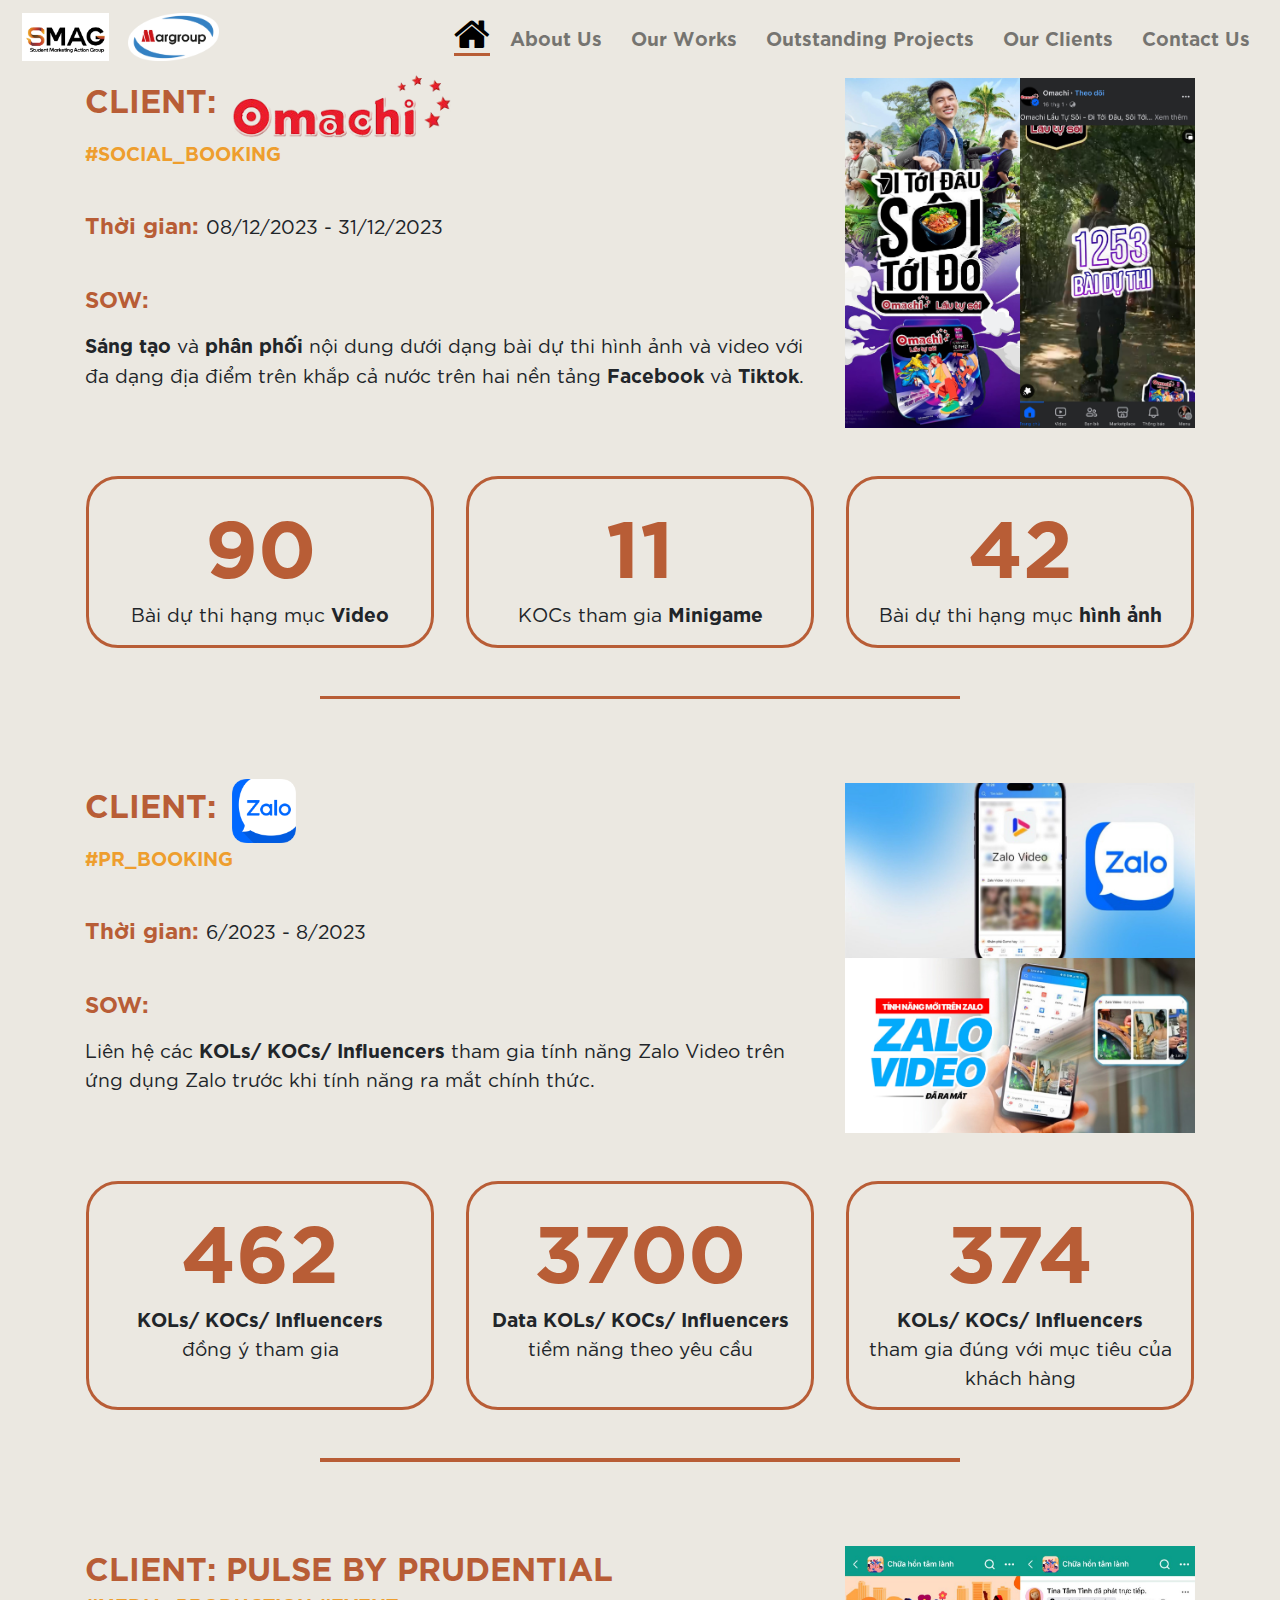
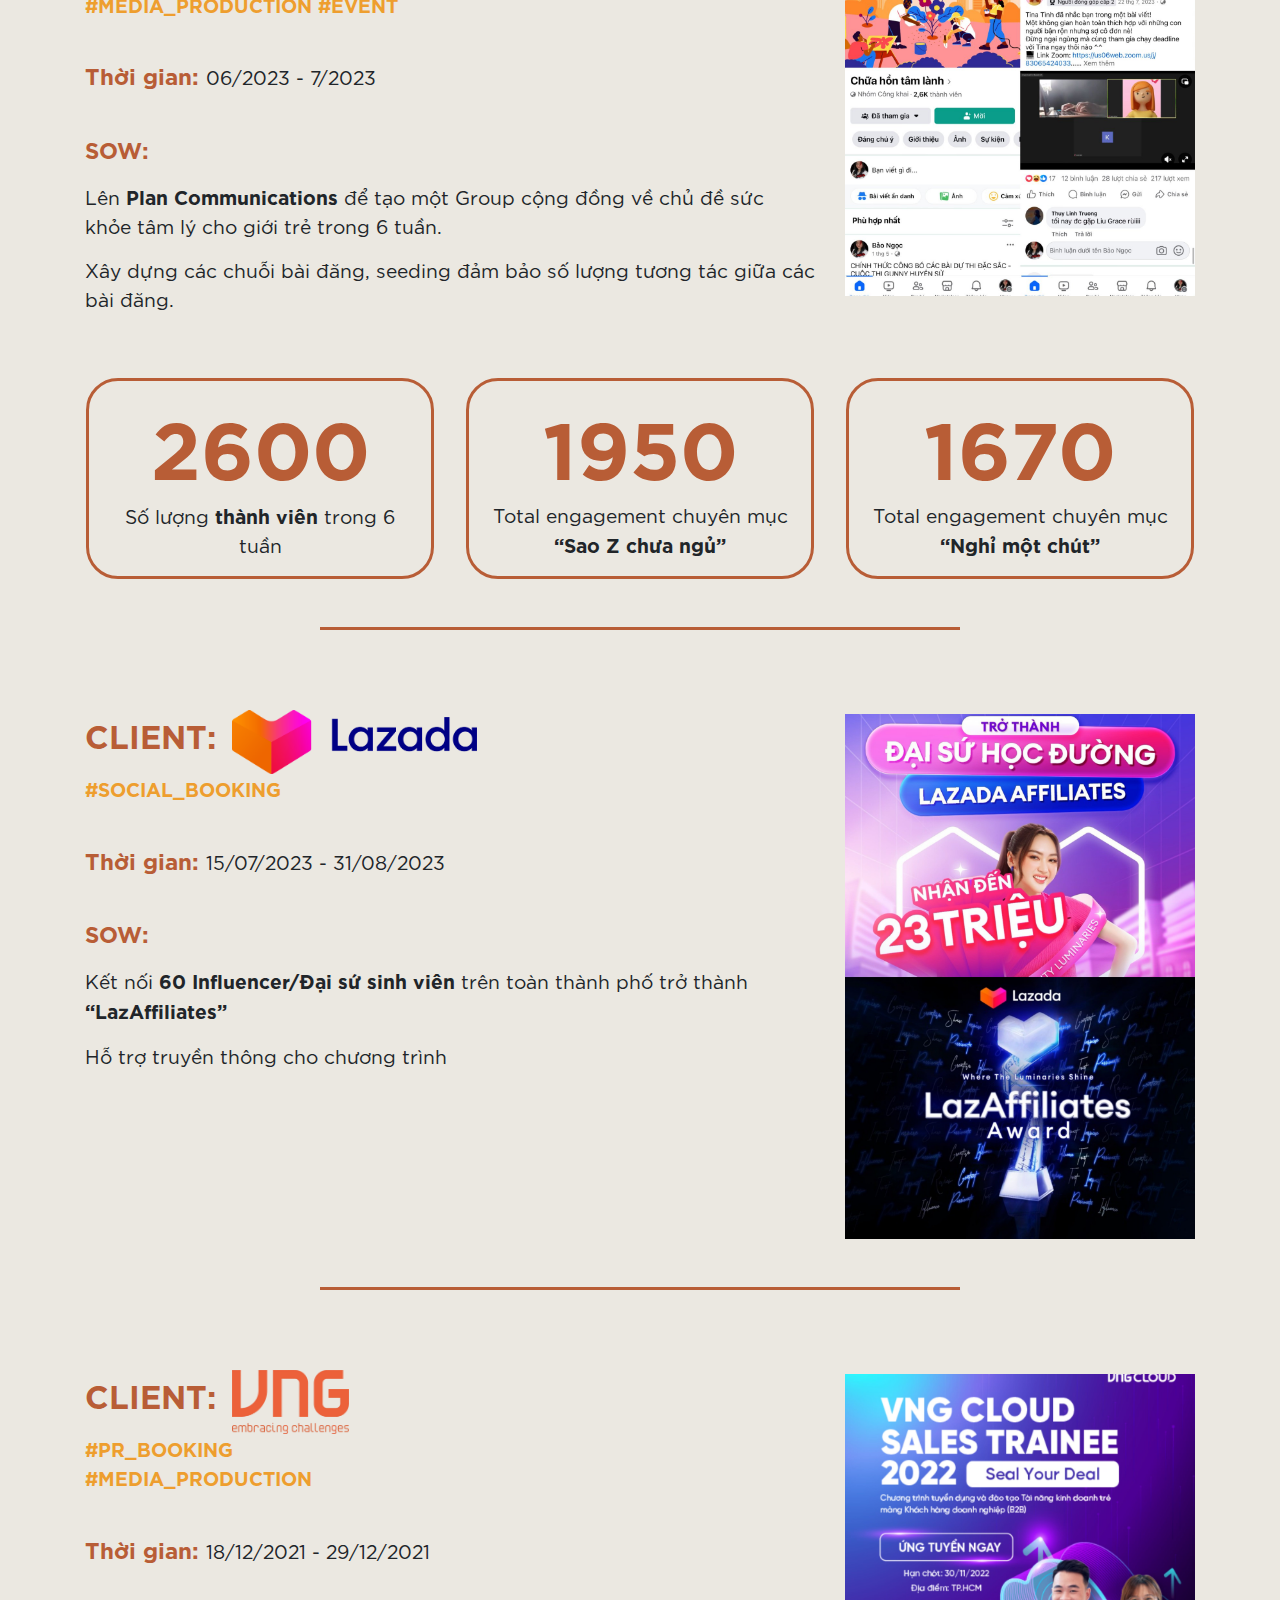
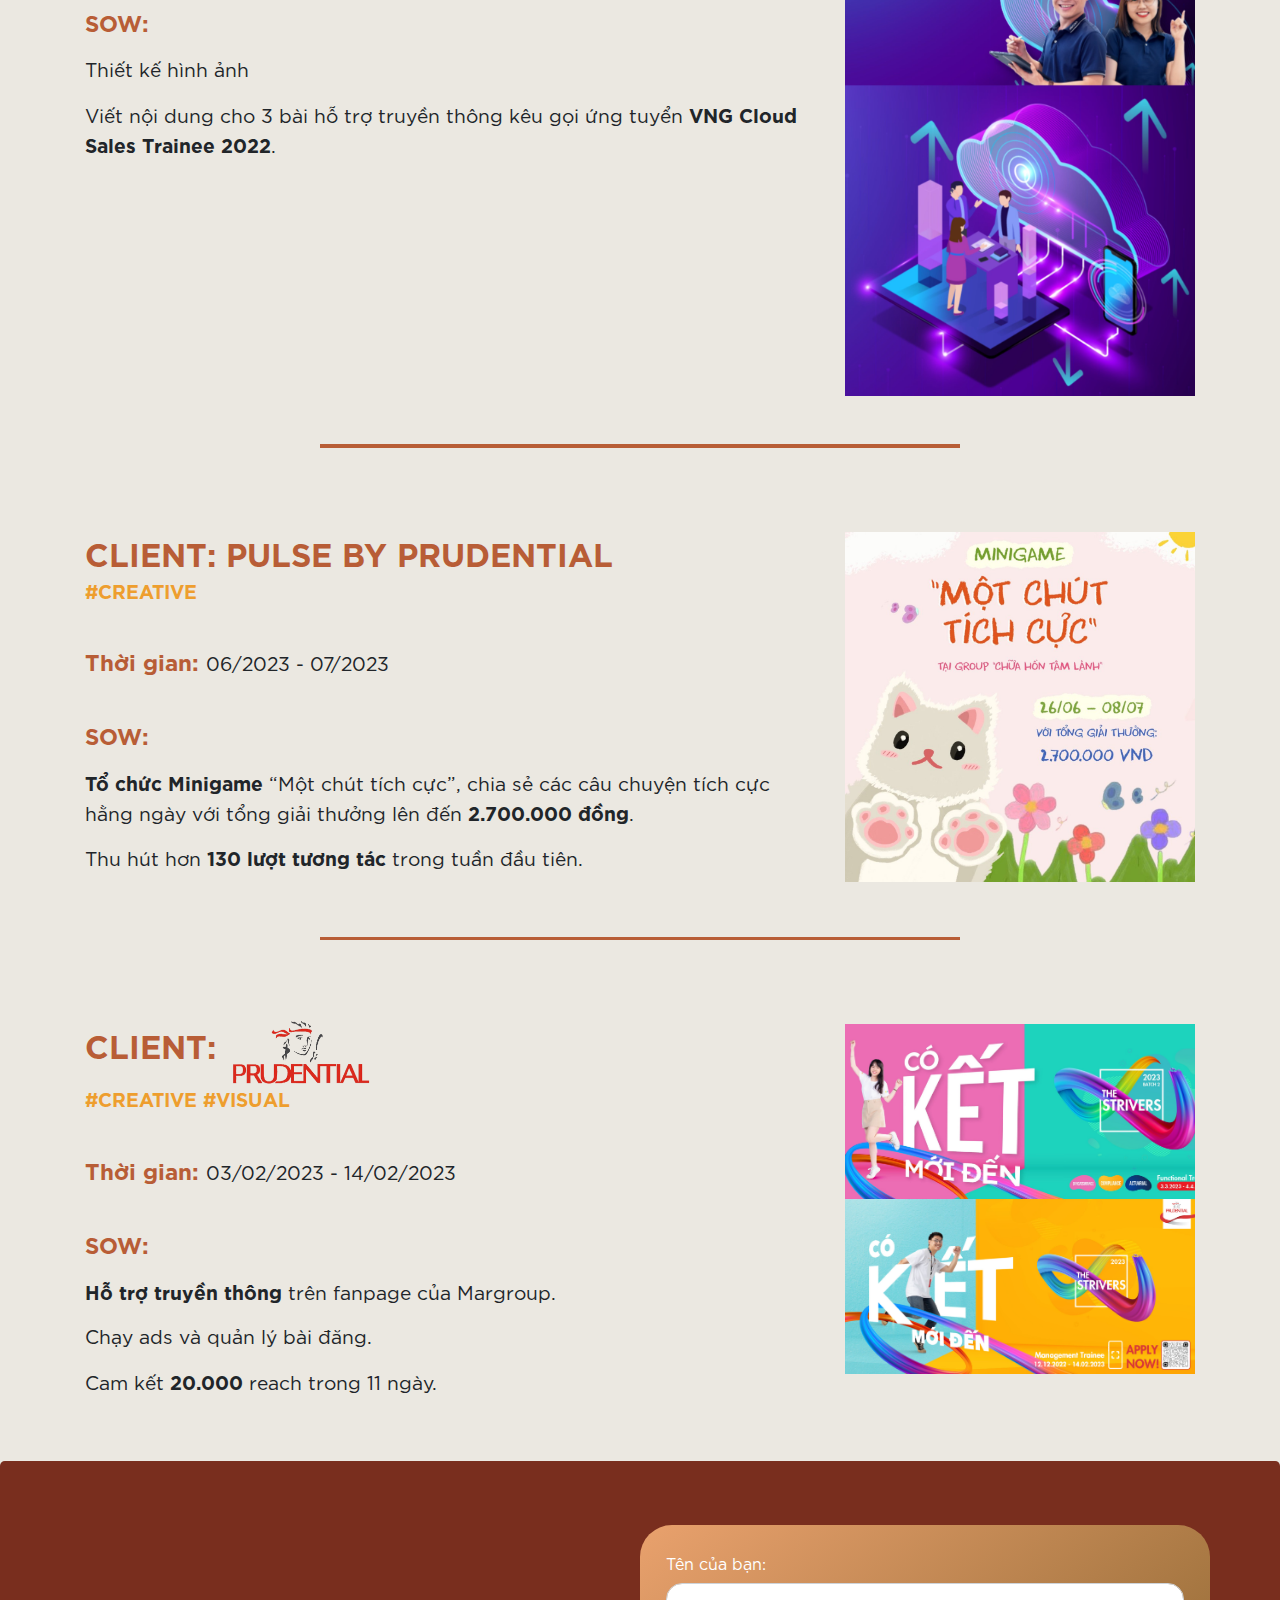
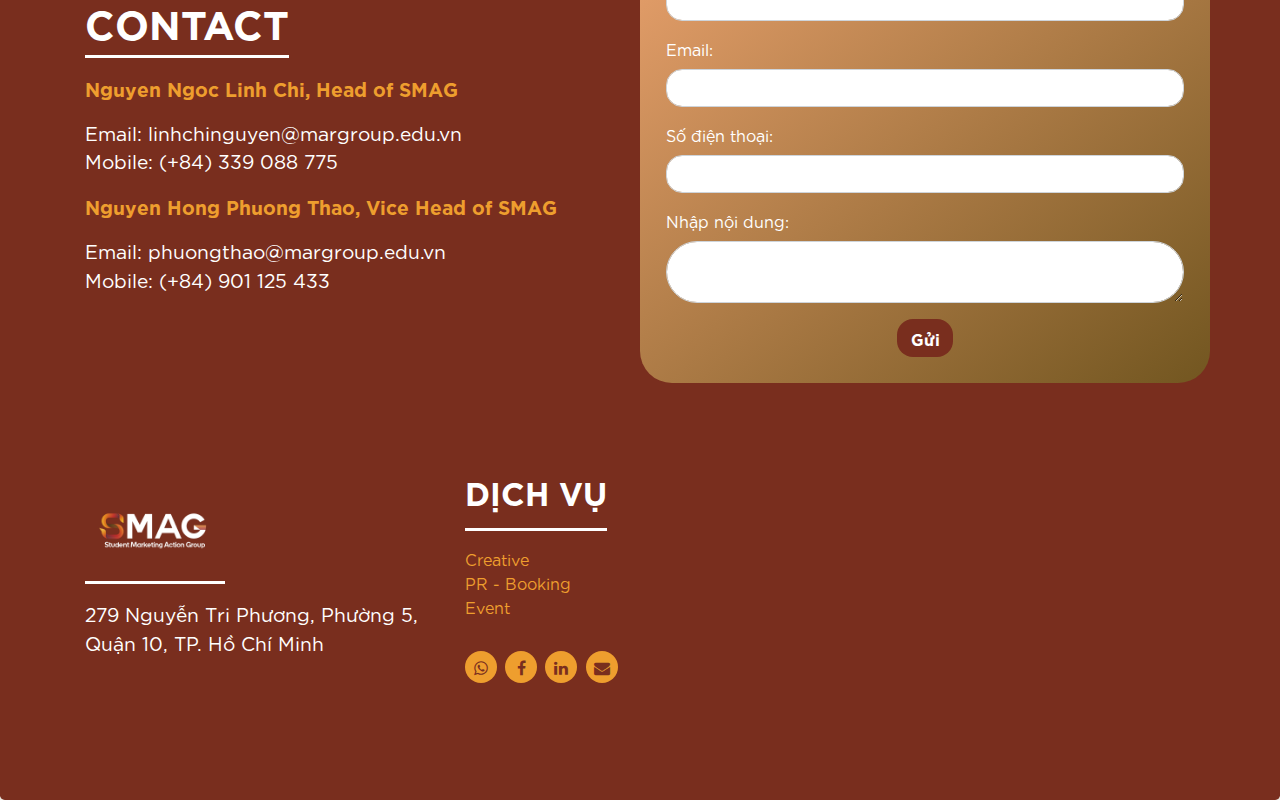
<file: outstanding-projects.html>
<!DOCTYPE html>
<html lang="vi">
  <head>
    <meta charset="UTF-8" />
    <meta name="viewport" content="width=device-width, initial-scale=1.0" />
    <title>SMAG - Outstanding Projects</title>
    <link rel="icon" href="img/Logo-Smag-3.png">
    <!-- Meta Description -->
    <meta name="description" content="SMAG - STUDENT MARKETING ACTION GROUP là một thương hiệu thuộc Margroup, hoạt động như một Agency do chính sinh viên thực hiện, chuyên cung cấp các giải pháp Marketing cho doanh nghiệp trên nền tảng kỹ thuật số." />
    <!-- Meta Keywords -->
    <meta name="keywords" content="SMAG, Student Marketing Action Group, UEH, Margroup, Marketing, Agency, Truyền thông, Kỹ thuật số, Đại học Kinh tế Hồ Chí Minh" />
    <!-- Meta Robots -->
    <meta name="robots" content="index, follow" />
    <!-- Canonical URL -->
    <link rel="canonical" href="https://smag.margroup.edu.vn" />
    <!-- Bootstrap CSS -->
    <link rel="stylesheet" href="css/bootstrap.min.css" />
    <link rel="stylesheet" href="https://maxcdn.bootstrapcdn.com/font-awesome/4.7.0/css/font-awesome.min.css" />
    <!-- Custom CSS -->
    <link rel="stylesheet" href="css/global.style.css" />
    <link rel="stylesheet" href="css/navbar.style.css" />
    <link rel="stylesheet" href="css/footer.style.css" />
    <link rel="stylesheet" href="css/outstanding.style.css" />

    <!-- Open Graph Meta Tags -->
    <meta property="og:title" content="SMAG - Student Marketing Action Group" />
    <meta property="og:description" content="SMAG - STUDENT MARKETING ACTION GROUP là một thương hiệu thuộc Margroup, hoạt động như một Agency truyền thông do chính sinh viên thực hiện, chuyên cung cấp các giải pháp Marketing cho doanh nghiệp trên nền tảng kỹ thuật số." />
    <meta property="og:image" content="./img/Smag-Social.jpg" />
    <meta property="og:url" content="https://smag.margroup.edu.vn" />
    <meta property="og:type" content="website" />

    <script>
      document.addEventListener('contextmenu', event => event.preventDefault());
      document.addEventListener('keydown', function(event) {
        if (event.key === 'F12' || 
            (event.ctrlKey && event.shiftKey && event.key === 'I') || 
            (event.ctrlKey && event.key === 'U')) {
          event.preventDefault();
        }
      });
    </script>
  </head>
  <body>
    <nav id="navbar" class="navbar navbar-expand-lg navbar-light">
      <div class="navbar-brand">
        <a href="https://smag.margroup.edu.vn/#home">
          <img
            src="img/Logo-Smag.png"
            alt="SMAG Logo"
            style="height: 3rem"
          />
        </a>
        <a href="https://smag.margroup.edu.vn/#home">
          <img
            src="img/Logo-Margroup.png"
            alt="Margroup Logo"
            style="height: 3rem"
          />
        </a>
      </div>
      <button
        class="navbar-toggler"
        type="button"
        data-toggle="collapse"
        data-target="#navbarNav"
        aria-controls="navbarNav"
        aria-expanded="false"
        aria-label="Toggle navigation"
      >
        <span class="navbar-toggler-icon"></span>
      </button>
      <div class="collapse navbar-collapse justify-content-end" id="navbarNav">
        <ul class="navbar-nav">
          <li class="nav-item">
            <a style="padding: 0;" class="nav-link" href="https://smag.margroup.edu.vn/#home">
              <i class="fa fa-home fa-2x"></i>
            </a>
          </li>
          <li class="nav-item">
            <a class="nav-link" href="https://smag.margroup.edu.vn/#smag-wrapped">About Us</a>
          </li>
          <li class="nav-item">
            <a class="nav-link" href="https://smag.margroup.edu.vn/#our-works">Our Works</a>
          </li>
          <li class="nav-item">
            <a class="nav-link" href="#outstanding-projects">Outstanding Projects</a>
          </li>
          <li class="nav-item">
            <a class="nav-link" href="https://smag.margroup.edu.vn/#sponsor-wrapped">Our Clients</a>
          </li>
          <li class="nav-item">
            <a class="nav-link" href="#footer">Contact Us</a>
          </li>
        </ul>
      </div>
    </nav>

    <div id="outstanding-projects">
      <div class="container project-section mb-5">
        <div class="row mb-5">
          <div class="col-md-8">
            <div>
              <div class="d-flex flex-row justify-content-left">
                <span class="client-title"">CLIENT: </span>
                <span>
                  <img
                    src="img/sponsor/Omachi.png"
                    alt="Omachi"
                    style="height: 4rem; margin-left: 1rem;"
                  />
                </span>
              </div>
              <p class="project-tag">#SOCIAL_BOOKING</p>
              <br>
              <p>
                <span class="sub-title">Thời gian: </span><span>08/12/2023 - 31/12/2023</span>
              </p>
              <br>
              <p class="sub-title">SOW: </p>
              <p><strong>Sáng tạo</strong> và <strong>phân phối</strong> nội dung dưới dạng bài dự thi hình ảnh và video với đa dạng địa điểm trên khắp cả nước trên hai nền tảng <strong>Facebook</strong> và <strong>Tiktok</strong>.</p>
            </div>
          </div>
          <div class="col-md-4 mt-1 content-slide-right">
            <img
              src="img/outstanding-projects/Omachi.jpg"
              alt="Omachi"
              width="100%"
            />
          </div>
        </div>

        <div class="row text-center outstanding-stats">
          <div class="d-flex flex-column align-items-center justify-content-start">
            <p class="outstanding-number">230</p>
            <p class="outstanding-description">Bài dự thi hạng mục <strong>Video</strong></p>
          </div>
          <div class="d-flex flex-column align-items-center justify-content-start">
            <p class="outstanding-number">31</p>
            <p class="outstanding-description">KOCs tham gia <strong>Minigame</strong></p>
          </div>
          <div class="d-flex flex-column align-items-center justify-content-start">
            <p class="outstanding-number">102</p>
            <p class="outstanding-description">Bài dự thi hạng mục <strong>hình ảnh</strong></p>
          </div>
        </div>
      </div>
      <div id="zalo-project" class="horizontal-line"></div>
      <div id="zalo-project" class="container project-section mb-5">
        <div class="row mb-5">
          <div class="col-md-8">
            <div>
              <div class="d-flex flex-row justify-content-left">
                <span class="client-title"">CLIENT: </span>
                <span>
                  <img
                    src="img/sponsor/Zalo.png"
                    alt="Zalo"
                    style="height: 4rem; margin-left: 1rem;"
                  />
                </span>
              </div>
              <p class="project-tag">#PR_BOOKING</p>
              <br>
              <p>
                <span class="sub-title">Thời gian: </span><span>6/2023 - 8/2023</span>
              </p>
              <br>
              <p class="sub-title">SOW: </p>
              <p>Liên hệ các <strong>KOLs/ KOCs/ Influencers</strong> tham gia tính năng Zalo Video trên ứng dụng Zalo trước khi tính năng ra mắt chính thức.</p>
            </div>
          </div>
          <div class="col-md-4 mt-1 content-slide-right">
            <img
              src="img/outstanding-projects/Zalo.jpg"
              alt="Zalo"
              width="100%"
            />
          </div>
        </div>

        <div class="row text-center outstanding-stats">
          <div class="d-flex flex-column align-items-center justify-content-start">
            <p class="outstanding-number">462</p>
            <p class="outstanding-description"><strong>KOLs/ KOCs/ Influencers</strong><br>đồng ý tham gia</p>
          </div>
          <div class="d-flex flex-column align-items-center justify-content-start">
            <p class="outstanding-number">3700</p>
            <p class="outstanding-description"><strong>Data KOLs/ KOCs/ Influencers</strong><br>tiềm năng theo yêu cầu</p>
          </div>
          <div class="d-flex flex-column align-items-center justify-content-start">
            <p class="outstanding-number">374</p>
            <p class="outstanding-description"><strong>KOLs/ KOCs/ Influencers</strong><br> tham gia đúng với mục tiêu của khách hàng</p>
          </div>
        </div>
      </div>
      <div id="pulse-project" class="horizontal-line"></div>
      <div class="container project-section mb-5">
        <div class="row mb-5">
          <div class="col-md-8">
            <div>
              <div class="d-flex flex-row justify-content-left">
                <span class="client-title"">CLIENT:  PULSE BY PRUDENTIAL</span>
              </div>
              <p class="project-tag">#MEDIA_PRODUCTION #EVENT</p>
              <br>
              <p>
                <span class="sub-title">Thời gian: </span><span>06/2023 - 7/2023</span>
              </p>
              <br>
              <p class="sub-title">SOW: </p>
              <p>Lên <strong>Plan Communications</strong> để tạo một Group cộng đồng về chủ đề sức khỏe tâm lý cho giới trẻ trong 6 tuần.</p>
              <p>Xây dựng các chuỗi bài đăng, seeding đảm bảo số lượng tương tác giữa các bài đăng.</p>
            </div>
          </div>
          <div class="col-md-4 mt-1 content-slide-right">
            <img
              src="img/outstanding-projects/Pulse.jpg"
              alt="Pulse"
              width="100%"
            />
          </div>
        </div>

        <div class="row text-center outstanding-stats">
          <div class="d-flex flex-column align-items-center justify-content-start">
            <p class="outstanding-number">2600</p>
            <p class="outstanding-description">Số lượng <strong>thành viên</strong> trong 6 tuần</p>
          </div>
          <div class="d-flex flex-column align-items-center justify-content-start">
            <p class="outstanding-number">1950</p>
            <p class="outstanding-description">Total engagement chuyên mục <strong>“Sao Z chưa ngủ”</strong></p>
          </div>
          <div class="d-flex flex-column align-items-center justify-content-start">
            <p class="outstanding-number">1670</p>
            <p class="outstanding-description">Total engagement chuyên mục <strong>“Nghỉ một chút”</strong></p>
          </div>
        </div>
      </div>
      <div id="lazada-project" class="horizontal-line"></div>
      <div class="container project-section mb-5">
        <div class="row mb-5">
          <div class="col-md-8">
            <div>
              <div class="d-flex flex-row justify-content-left">
                <span class="client-title"">CLIENT: </span>
                <span>
                  <img
                    src="img/sponsor/LAZADA.png"
                    alt="LAZADA"
                    style="height: 4rem; margin-left: 1rem;"
                  />
                </span>
              </div>
              <p class="project-tag">#SOCIAL_BOOKING</p>
              <br>
              <p>
                <span class="sub-title">Thời gian: </span><span> 15/07/2023 - 31/08/2023</span>
              </p>
              <br>
              <p class="sub-title">SOW: </p>
              <p>Kết nối <strong>60 Influencer/Đại sứ sinh viên</strong> trên toàn thành phố trở thành <strong>“LazAffiliates”</strong></p>
              <p>Hỗ trợ truyền thông cho chương trình</p>
            </div>
          </div>
          <div class="col-md-4 mt-1 content-slide-right">
            <img
              src="img/outstanding-projects/Lazada.jpg"
              alt="Lazada"
              width="100%"
            />
          </div>
        </div>
      </div>
      <div id="vng-project" class="horizontal-line"></div>
      <div class="container project-section mb-5">
        <div class="row mb-5">
          <div class="col-md-8">
            <div>
              <div class="d-flex flex-row justify-content-left">
                <span class="client-title"">CLIENT: </span>
                <span>
                  <img
                    src="img/sponsor/VNG.png"
                    alt="VNG"
                    style="height: 4rem; margin-left: 1rem;"
                  />
                </span>
              </div>
              <p class="project-tag">#PR_BOOKING<br>#MEDIA_PRODUCTION</p>
              <br>
              <p>
                <span class="sub-title">Thời gian: </span><span> 18/12/2021 - 29/12/2021</span>
              </p>
              <br>
              <p class="sub-title">SOW: </p>
              <p>Thiết kế hình ảnh</p>
              <p>Viết nội dung cho 3 bài hỗ trợ truyền thông kêu gọi ứng tuyển <strong>VNG Cloud Sales Trainee 2022</strong>.</p>
            </div>
          </div>
          <div class="col-md-4 mt-1 content-slide-right">
            <img
              src="img/outstanding-projects/VNG.jpg"
              alt="VNG"
              width="100%"
            />
          </div>
        </div>
      </div>
      <div id="minigame-project" class="horizontal-line"></div>
      <div class="container project-section mb-5">
        <div class="row mb-5">
          <div class="col-md-8">
            <div>
              <div class="d-flex flex-row justify-content-left">
                <span class="client-title"">CLIENT: PULSE BY PRUDENTIAL</span>
              </div>
              <p class="project-tag">#CREATIVE</p>
              <br>
              <p>
                <span class="sub-title">Thời gian: </span><span> 06/2023 - 07/2023</span>
              </p>
              <br>
              <p class="sub-title">SOW: </p>
              <p><strong>Tổ chức Minigame</strong> “Một chút tích cực”,
                chia sẻ các câu chuyện tích cực hằng ngày
                với tổng giải thưởng lên đến <strong>2.700.000 đồng</strong>.</p>
              <p>Thu hút hơn <strong>130 lượt tương tác</strong> trong tuần đầu tiên.</p>
            </div>
          </div>
          <div class="col-md-4 mt-1 content-slide-right">
            <img
              src="img/outstanding-projects/Minigame.jpg"
              alt="Pulse"
              width="100%"
            />
          </div>
        </div>
      </div>
      <div id="prudential-project" class="horizontal-line"></div>
      <div class="container project-section mb-5">
        <div class="row mb-5">
          <div class="col-md-8">
            <div>
              <div class="d-flex flex-row justify-content-left">
                <span class="client-title"">CLIENT: </span>
                <span>
                  <img
                    src="img/sponsor/Prudential.png"
                    alt="Prudential"
                    style="height: 4rem; margin-left: 1rem;"
                  />
                </span>
              </div>
              <p class="project-tag">#CREATIVE #VISUAL</p>
              <br>
              <p>
                <span class="sub-title">Thời gian: </span><span> 03/02/2023 - 14/02/2023</span>
              </p>
              <br>
              <p class="sub-title">SOW: </p>
              <p><strong>Hỗ trợ truyền thông</strong> trên fanpage của Margroup.</p>
              <p>Chạy ads và quản lý bài đăng.</p>
              <p>Cam kết <strong>20.000</strong> reach trong 11 ngày.</p>
            </div>
          </div>
          <div class="col-md-4 mt-1 content-slide-right">
            <img
              src="img/outstanding-projects/Prudential.jpg"
              alt="Prudential"
              width="100%"
            />
          </div>
        </div>
      </div>
    </div>

    <div class="modal fade" id="myModal" tabindex="-1" role="dialog" aria-labelledby="myModalLabel" aria-hidden="true">
      <div class="modal-dialog" role="document">
        <div class="modal-content">
          <div class="modal-header">
            <strong class="modal-title" id="myModalLabel">Thông báo</strong>
            <button type="button" class="close" data-dismiss="modal" aria-label="Close">
              <span aria-hidden="true">&times;</span>
            </button>
          </div>
          <div class="modal-body">
            Cảm ơn bạn đã liên hệ với chúng tôi<br>
            Chúng tôi sẽ phản hồi lại bạn trong vòng tối đa 24 giờ
          </div>
          <div class="modal-footer">
            <button type="button" class="btn btn-secondary" data-dismiss="modal">Đóng</button>
          </div>
        </div>
      </div>
    </div>
    <div id="footer" class="jumbotron" style="margin-bottom: 0;">
      <div class="container">
        <div class="row mb-5 d-flex flex-row align-items-center">
          <div id="contact-info" class="col-md-6 text-left">
            <h1>CONTACT</h1>
            <div class="head-info">
              <p>Nguyen Ngoc Linh Chi, Head of SMAG</p>
              <p>
              Email: linhchinguyen@margroup.edu.vn<br>
              Mobile: (+84) 339 088 775
              </p>
            </div>
  
            <div class="head-info">
              <p>Nguyen Hong Phuong Thao, Vice Head of SMAG</p>
              <p>
              Email: phuongthao@margroup.edu.vn<br>
              Mobile: (+84) 901 125 433
              </p>
            </div>
          </div>
          <div id="contact-form" class="col-md-6 text-center">
            <form id="myForm">
              <div class="form-group text-left">
                <label for="name">Tên của bạn:</label>
                <input type="text" name="entry.806408279" class="form-control" id="name">
              </div>
              <div class="form-group text-left">
                <label for="email">Email:</label>
                <input type="text" name="entry.206236563" class="form-control" id="email">
              </div>
              <div class="form-group text-left">
                <label for="email">Số điện thoại:</label>
                <input type="text" name="entry.2013607830" class="form-control" id="phone">
              </div>
              <div class="form-group text-left">
                <label for="pwd">Nhập nội dung:</label>
                <textarea name="entry.462548509" rows="2" class="form-control" id="content"></textarea>
              </div>
              <button type="submit" class="btn btn-default">Gửi</button>
            </form>
          </div>
        </div>
        <div class="row d-flex flex-row align-items-center">
          <div class="col-md-4">
            <img
              src="img/Logo-Smag-2.png"
              alt="Smag"
            />
            <p>
              279 Nguyễn Tri Phương, Phường 5,<br>
                Quận 10, TP. Hồ Chí Minh
            <p>
          </div>
          <div class="col-md-4">
            <p>
              <span>DỊCH VỤ</span>
            </p>
            <ul>
              <li>
                <a class="" href="#">Creative</a>
              </li>
              <li>
                <a class="" href="#">PR - Booking</a>
              </li>
              <li>
                <a class="" href="#">Event</a>
              </li>
            <ul>
            <div class="social-icons">
              <a href="#" target="_blank" rel="noopener noreferrer"><i class="fa fa-whatsapp"></i></a>
              <a href="#" target="_blank" rel="noopener noreferrer"><i class="fa fa-facebook"></i></a>
              <a href="#" target="_blank" rel="noopener noreferrer"><i class="fa fa-linkedin"></i></a>
              <a href="#" target="_blank" rel="noopener noreferrer"><i class="fa fa-envelope"></i></a>
            </div>
          </div>
          <div class="col-md-4">
            <iframe width="100%" height="300px" src="https://www.google.com/maps/embed?pb=!1m18!1m12!1m3!1d3919.654887783064!2d106.66578307569489!3d10.761058459475647!2m3!1f0!2f0!3f0!3m2!1i1024!2i768!4f13.1!3m3!1m2!1s0x31752ee4595019ad%3A0xf2a1b15c6af2c1a6!2sUniversity%20of%20Economics%20HCMC%20-%20Campus%20B!5e0!3m2!1sen!2s!4v1716899040385!5m2!1sen!2s" style="border:0;" allowfullscreen="" loading="lazy" referrerpolicy="no-referrer-when-downgrade"></iframe>
          </div>
        </div>
      </div>
    </div>

    <!-- jQuery and Bootstrap's JS -->
    <script src="js/jquery.min.js"></script>
    <script src="js/bootstrap.min.js"></script>
    <!-- Custom JS -->
    <script src="js/script-outstanding-projects.js"></script>
  </body>
</html>
</file>
<file: css/global.style.css>
:root {
	--dark-orange: #b85d36;
	--dark-red: #af2d03;
	--dark-brown: #792e1e;
	--cream-white: #ebe8e1;
	--cream-orange: #d6cdb0;
	--yellow: #f4dc3d;
	--dark-yellow: #ee9e2e;
}

/* styles.css */
/* @font-face {
    font-family: 'SVN Gotham';
    src: url('../fonts/SVN-Gotham/SVN-Gotham.eot');
    src: url('../fonts/SVN-Gotham/SVN-Gotham.eot?#iefix') format('embedded-opentype'),
         url('../fonts/SVN-Gotham/SVN-Gotham.woff2') format('woff2'),
         url('../fonts/SVN-Gotham/SVN-Gotham.woff') format('woff'),
         url('../fonts/SVN-Gotham/SVN-Gotham.ttf') format('truetype'),
         url('../fonts/SVN-Gotham/SVN-Gotham.otf') format('opentype');
    font-weight: bold;
    font-style: normal;
} */

@font-face {
    font-family: 'SVN Gotham';
    src: url('../fonts/SVN-Gotham-Bold/SVN-Gotham-Bold.otf');
    src: url('../fonts/SVN-Gotham-Bold/SVN-Gotham-Bold.otf') format('embedded-opentype'),
		 url('../fonts/SVN-Gotham-Bold/SVN-Gotham-Bold.otf') format('woff2'),
         url('../fonts/SVN-Gotham-Bold/SVN-Gotham-Bold.otf') format('woff'),
         url('../fonts/SVN-Gotham-Bold/SVN-Gotham-Bold.otf') format('truetype'),
         url('../fonts/SVN-Gotham-Bold/SVN-Gotham-Bold.otf') format('opentype');
    font-weight: bold;
    font-style: normal;
}

@font-face {
    font-family: 'SVN Gotham';
    src: url('../fonts/SVN-Gotham-Book/SVN-Gotham-Book.otf'); /* IE9 Compat Modes */
    src: url('../fonts/SVN-Gotham-Book/SVN-Gotham-Book.otf') format('embedded-opentype'), /* IE6-IE8 */
         url('../fonts/SVN-Gotham-Book/SVN-Gotham-Book.otf') format('woff2'), /* Super Modern Browsers */
         url('../fonts/SVN-Gotham-Book/SVN-Gotham-Book.otf') format('woff'), /* Modern Browsers */
         url('../fonts/SVN-Gotham-Book/SVN-Gotham-Book.otf') format('truetype'), /* Safari, Android, iOS */
         url('../fonts/SVN-Gotham-Book/SVN-Gotham-Book.otf') format('opentype'); /* OpenType */
    font-weight: normal;
    font-style: normal;
}

* {
	margin: 0;
	padding: 0;
	box-sizing: border-box;
	font-family: 'SVN Gotham', 'Helvetica', sans-serif;
}

html {
	font-size: 16px;
}

body {
	background-color: var(--cream-white);
}

@media (max-width: 991px) {
	html {
		font-size: 14px;
	}
}

@media (max-width: 479px) {
	html {
		font-size: 12px;
	}
}
</file>
<file: css/navbar.style.css>
#navbar {
	position: fixed;
	top: 0;
	width: 100%;
	z-index: 1000;
	background-color: var(--cream-white);
	padding-left: 1rem;
	padding-right: 1rem;
}

#navbar .navbar-brand a {
	padding: 0;
	margin: 0 0.4rem;
}

#navbar #navbarNav .nav-item {
	padding: 0;
	margin: 0 0.4rem;
}

#navbar #navbarNav .nav-link.active {
	border-bottom: 0.2rem solid var(--dark-orange);
	color: black;
}

#navbar #navbarNav .nav-item:hover .nav-link {
	color: black;
}

#navbar #navbarNav .nav-item .nav-link {
	font-size: 1.2rem;
	font-weight: bold;
}
</file>
<file: css/footer.style.css>
#footer {
	background-color: var(--dark-brown);
	color: white;
}

#footer #contact-info h1 {
	padding-bottom: 0.6rem;
	margin-bottom: 1rem;
	border-bottom: 3px solid white;
	display: inline-block;
	font-weight: bold;
}

#footer .head-info {
	font-size: 1.2rem;
}

#footer .head-info p:first-child {
	color: var(--dark-yellow);
	font-weight: bold;
}

#footer #contact-form {
	background-image: linear-gradient(to bottom right, #e9a16d, #725620);
	border-radius: 2rem;
	padding: 1.6rem;
}

#footer #contact-form input {
	border-radius: 1rem;
}

#footer #contact-form textarea {
	border-radius: 2rem;
}

#footer #contact-form button {
	background-color: var(--dark-brown );
	color: white;
	font-weight: bold;
	padding: 0.4rem 0.8rem;
	border-radius: 1rem;
}

#myModal .modal-header button {
	display: none;
}

#myModal .modal-footer button {
	opacity: 0.8;
	background-color: var(--dark-orange);
	color: white;
}

#myModal .modal-footer button:hover {
	cursor: pointer;
}

#footer .row:last-child div:first-child img {
	width: 40%;
	padding-bottom: 1rem;
	border-bottom: 3px solid white;
	margin-bottom: 1rem;
}

#footer .row:last-child div:nth-child(2) p span {
	font-size: 2rem;
	font-weight: bold;
	padding-bottom: 1rem;
	border-bottom: 3px solid white;
	margin-bottom: 1rem;
}

#footer .row:last-child div:nth-child(2) ul {
	margin-top: 2rem;
}

#footer .row:last-child div:nth-child(2) ul li {
	list-style-type: none;
}

#footer .row:last-child div:nth-child(2) ul li a {
	color: var(--dark-yellow);
}

.social-icons a {
	display: inline-block;
	width: 2rem;
	height: 2rem;
	color: var(--dark-brown);
	background-color: var(--dark-yellow);
	border-radius: 50%;
	text-align: center;
	line-height: 2rem;
	margin-right: 0.2rem;
	transition: background-color 0.3s ease;
  }
  
  .social-icons a:hover {
	background-color: white;
  }
</file>
<file: css/outstanding.style.css>
#outstanding-projects span, p {
	font-size: 1.2rem;
}

#outstanding-projects .client-title {
	font-size: 2rem;
	font-weight: bold;
	color: var(--dark-orange);
}

#outstanding-projects .project-tag {
	font-weight: bold;
	color: var(--dark-yellow);
}

#outstanding-projects .sub-title {
	font-size: 1.4rem;
	font-weight: bold;
	color: var(--dark-orange);
}

#outstanding-projects .outstanding-number {
	font-size: 5rem;
	font-weight: bold;
	text-align: center;
	text-transform: uppercase;
	color: var(--dark-orange);
	margin-bottom: 0;
}

#outstanding-projects .outstanding-stats {
	padding: 0 1rem;
	display: flex;
	flex-wrap: wrap;
	gap: 2rem;
}

#outstanding-projects .outstanding-stats div {
	flex: 1 1 calc(33.3% - 2rem);
	/* background-color: var(--dark-orange); */
	border-radius: 2rem;
	border: 0.2rem solid var(--dark-orange);
	padding: 0 1rem;
}

#outstanding-projects .horizontal-line {
	background-color: var(--dark-orange);
	width: 50%;
	height: 0.2rem;
	margin: 0 auto;
	margin-bottom: 5rem;
}

@media (max-width: 767px) {
	#outstanding-projects .outstanding-stats div {
		flex: 1 1 100%;
	}
}
</file>
